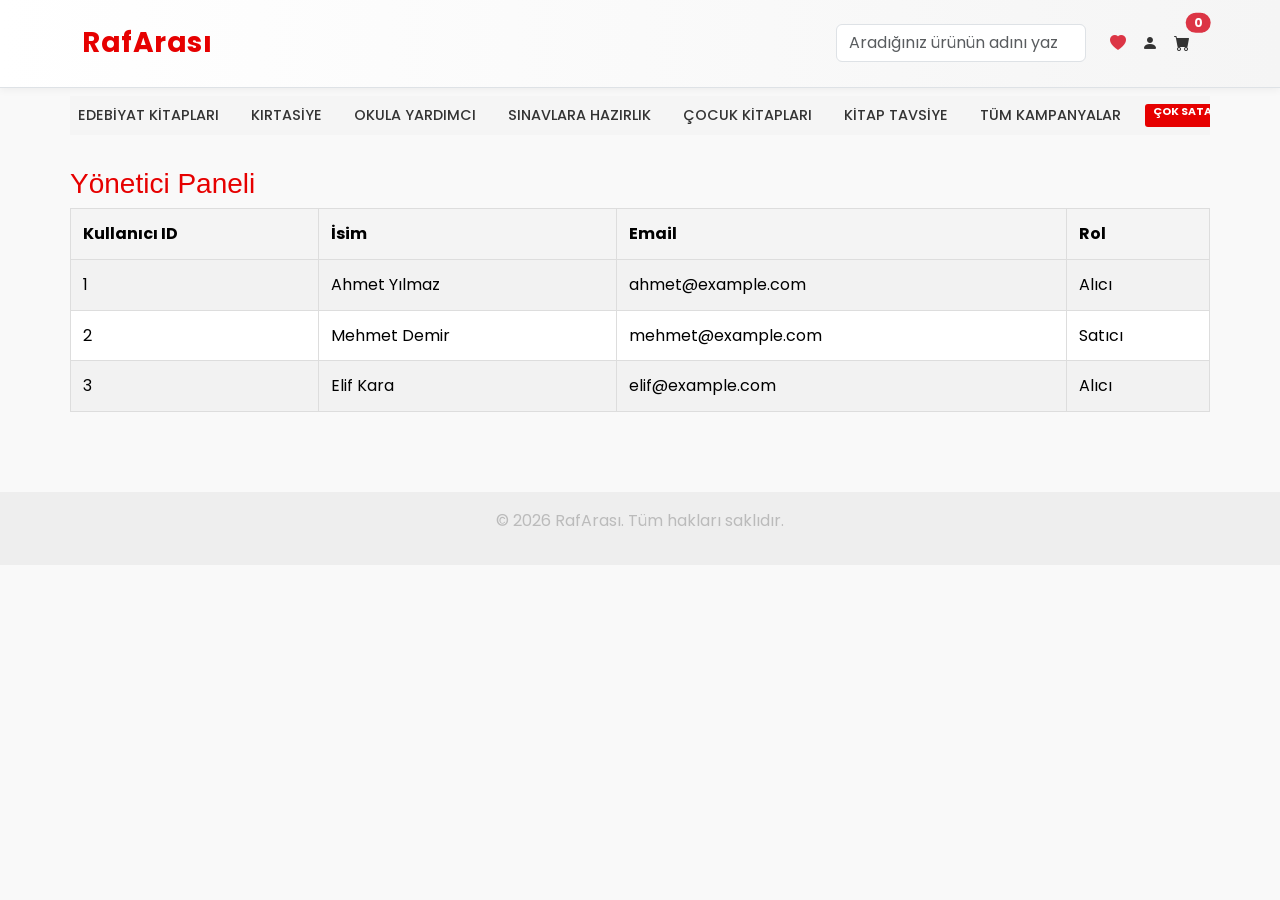
<file: frontend/admin.html>
<!DOCTYPE html>
<html lang="tr">
<head>
  <meta charset="UTF-8">
  <meta http-equiv="X-UA-Compatible" content="IE=edge">
  <meta name="viewport" content="width=device-width, initial-scale=1.0">
  <title>RafArası - Yönetici</title>
  <link href="https://fonts.googleapis.com/css2?family=Poppins:wght@300;400;500;600;700&display=swap" rel="stylesheet">
  <link href="https://cdn.jsdelivr.net/npm/bootstrap@5.3.0/dist/css/bootstrap.min.css" rel="stylesheet" crossorigin="anonymous">
  <link rel="stylesheet" href="https://cdn.jsdelivr.net/npm/bootstrap-icons@1.10.3/font/bootstrap-icons.css">
  <link rel="stylesheet" href="assets/css/global.css">
  <link rel="stylesheet" href="assets/css/layout.css">
  <link rel="stylesheet" href="assets/css/components.css">
</head>
<body>
  <header class="site-header">
    <nav class="navbar navbar-expand-lg navbar-light bg-white border-bottom">
      <div class="container">
        <a class="navbar-brand" href="index.html">RafArası</a>
        <button class="btn btn-outline-secondary me-2 menu-btn d-lg-none">MENÜ</button>
        <button class="navbar-toggler" type="button" data-bs-toggle="collapse" data-bs-target="#mainNavbar">
          <span class="navbar-toggler-icon"></span>
        </button>
        <div class="collapse navbar-collapse" id="mainNavbar">
          <form class="d-flex ms-auto me-3">
            <input class="form-control" type="search" placeholder="Aradığınız ürünün adını yazınız.">
          </form>
          <ul class="navbar-nav mb-2 mb-lg-0 align-items-center">
            <li class="nav-item"><a class="nav-link" href="#"><i class="bi bi-heart-fill text-danger"></i></a></li>
            <li class="nav-item"><a class="nav-link" href="#"><i class="bi bi-person-fill"></i></a></li>
            <li class="nav-item position-relative">
              <a class="nav-link" href="cart.html"><i class="bi bi-cart-fill"></i></a>
              <span class="cart-count position-absolute top-0 start-100 translate-middle badge rounded-pill bg-danger">0</span>
            </li>
          </ul>
        </div>
      </div>
    </nav>
    <nav class="category-nav container mt-2 overflow-auto d-none d-lg-flex">
      <a href="#">EDEBİYAT KİTAPLARI</a>
      <a href="#">KIRTASİYE</a>
      <a href="#">OKULA YARDIMCI</a>
      <a href="#">SINAVLARA HAZIRLIK</a>
      <a href="#">ÇOCUK KİTAPLARI</a>
      <a href="#">KİTAP TAVSİYE</a>
      <a href="#">TÜM KAMPANYALAR</a>
      <span class="badge">ÇOK SATANLAR</span>
    </nav>
  </header>

  <main class="container main admin-dashboard">
    <h2>Yönetici Paneli</h2>
    <table class="table table-striped table-hover">
      <thead>
        <tr>
          <th>Kullanıcı ID</th>
          <th>İsim</th>
          <th>Email</th>
          <th>Rol</th>
        </tr>
      </thead>
      <tbody id="user-list">
        <!-- Dynamic user list -->
      </tbody>
    </table>
  </main>

  <footer>
    <div class="container">
      <p>&copy; 2026 RafArası. Tüm hakları saklıdır.</p>
    </div>
  </footer>

  <script src="https://cdn.jsdelivr.net/npm/bootstrap@5.3.0/dist/js/bootstrap.bundle.min.js" crossorigin="anonymous"></script>
  <script src="assets/js/pages/admin.js"></script>
</body>
</html>
</file>
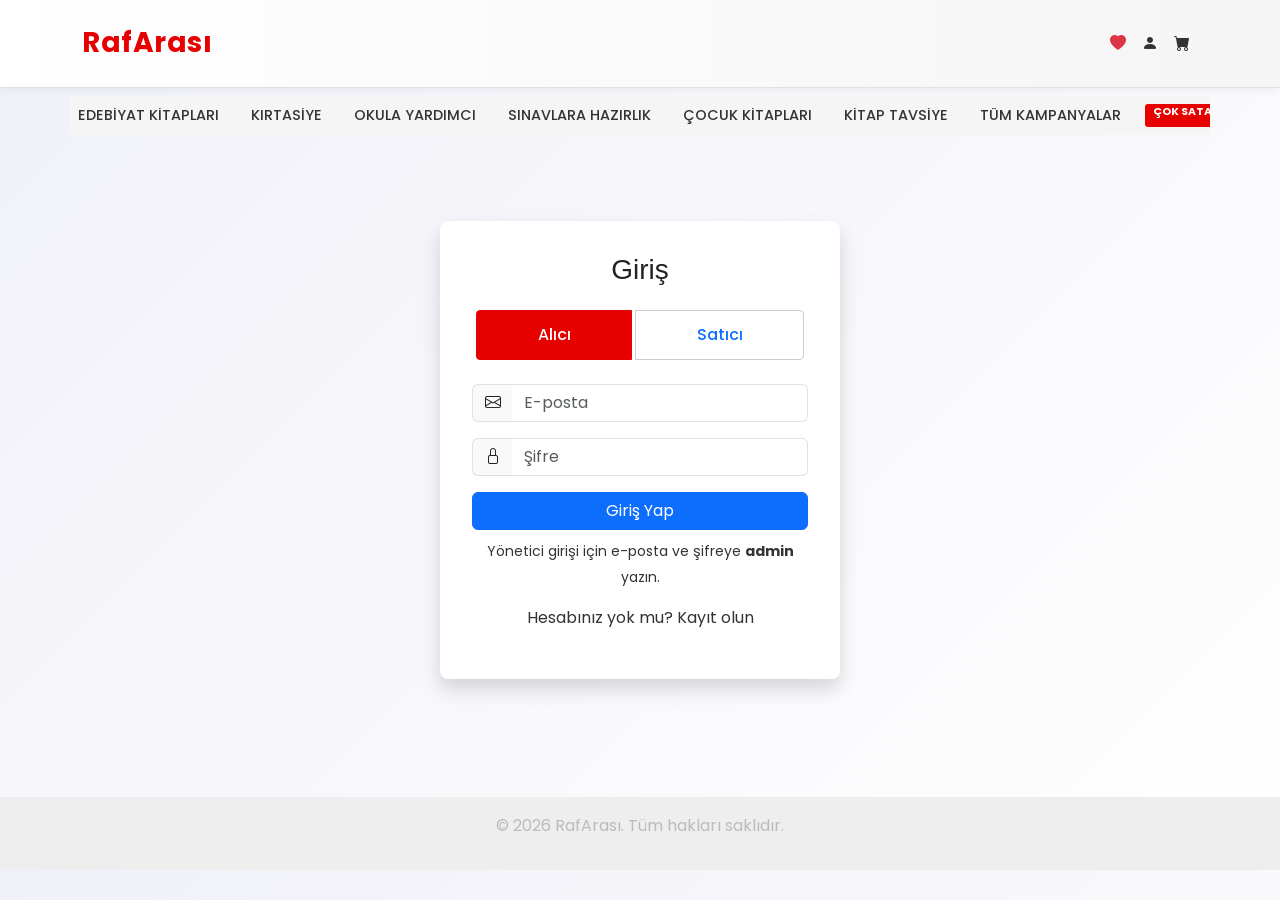
<file: frontend/login.html>
<!DOCTYPE html>
<html lang="tr">
<head>
  <meta charset="UTF-8">
  <meta http-equiv="X-UA-Compatible" content="IE=edge">
  <meta name="viewport" content="width=device-width, initial-scale=1.0">
  <title>RafArası - Giriş</title>
  <link href="https://fonts.googleapis.com/css2?family=Poppins:wght@300;400;500;600;700&display=swap" rel="stylesheet">
  <link href="https://cdn.jsdelivr.net/npm/bootstrap@5.3.0/dist/css/bootstrap.min.css" rel="stylesheet" crossorigin="anonymous">
  <link rel="stylesheet" href="https://cdn.jsdelivr.net/npm/bootstrap-icons@1.10.3/font/bootstrap-icons.css">
  <link rel="stylesheet" href="assets/css/global.css">
  <link rel="stylesheet" href="assets/css/layout.css">
  <link rel="stylesheet" href="assets/css/components.css">
  <link rel="stylesheet" href="assets/css/pages/auth.css">
</head>
<body class="auth-page">
  <header class="site-header">
    <nav class="navbar navbar-expand-lg navbar-light bg-white border-bottom">
      <div class="container">
        <a class="navbar-brand" href="index.html">RafArası</a>
        <button class="btn btn-outline-secondary me-2 menu-btn d-lg-none">MENÜ</button>
        <button class="navbar-toggler" type="button" data-bs-toggle="collapse" data-bs-target="#mainNavbar">
          <span class="navbar-toggler-icon"></span>
        </button>
        <div class="collapse navbar-collapse" id="mainNavbar">
          <form class="d-flex ms-auto me-3">
            <input class="form-control" type="search" placeholder="Aradığınız ürünün adını yazınız.">
          </form>
          <ul class="navbar-nav mb-2 mb-lg-0 align-items-center">
            <li class="nav-item"><a class="nav-link" href="#"><i class="bi bi-heart-fill text-danger"></i></a></li>
            <li class="nav-item"><a class="nav-link" href="#"><i class="bi bi-person-fill"></i></a></li>
            <li class="nav-item position-relative">
              <a class="nav-link" href="cart.html"><i class="bi bi-cart-fill"></i></a>
              <span class="cart-count position-absolute top-0 start-100 translate-middle badge rounded-pill bg-danger">0</span>
            </li>
          </ul>
        </div>
      </div>
    </nav>
    <nav class="category-nav container mt-2 overflow-auto d-none d-lg-flex">
      <a href="#">EDEBİYAT KİTAPLARI</a>
      <a href="#">KIRTASİYE</a>
      <a href="#">OKULA YARDIMCI</a>
      <a href="#">SINAVLARA HAZIRLIK</a>
      <a href="#">ÇOCUK KİTAPLARI</a>
      <a href="#">KİTAP TAVSİYE</a>
      <a href="#">TÜM KAMPANYALAR</a>
      <span class="badge">ÇOK SATANLAR</span>
    </nav>
  </header>

  <main class="container main d-flex justify-content-center align-items-center" style="min-height:70vh;">
    <div class="auth-container">
      <h2>Giriş</h2>
      <div class="role-select btn-group w-100" role="group">
        <button type="button" data-role="buyer" class="btn btn-outline-primary active">Alıcı</button>
        <button type="button" data-role="seller" class="btn btn-outline-primary">Satıcı</button>
      </div>
      <form id="login-form">
        <div class="mb-3 input-group">
          <span class="input-group-text"><i class="bi bi-envelope"></i></span>
          <input type="email" id="email" name="email" class="form-control" placeholder="E-posta" required>
        </div>
        <div class="mb-3 input-group">
          <span class="input-group-text"><i class="bi bi-lock"></i></span>
          <input type="password" id="password" name="password" class="form-control" placeholder="Şifre" required>
        </div>
        <button type="submit" class="btn btn-primary w-100">Giriş Yap</button>
        <p class="text-center mt-2"><small>Yönetici girişi için e-posta ve şifreye <strong>admin</strong> yazın.</small></p>
        <p class="text-center mt-3">Hesabınız yok mu? <a href="register.html">Kayıt olun</a></p>
      </form>
    </div>
  </main>

  <footer>
    <div class="container">
      <p>&copy; 2026 RafArası. Tüm hakları saklıdır.</p>
    </div>
  </footer>

  <script src="https://cdn.jsdelivr.net/npm/bootstrap@5.3.0/dist/js/bootstrap.bundle.min.js" crossorigin="anonymous"></script>
  <script src="assets/js/auth.js"></script>
</body>
</html>
</file>
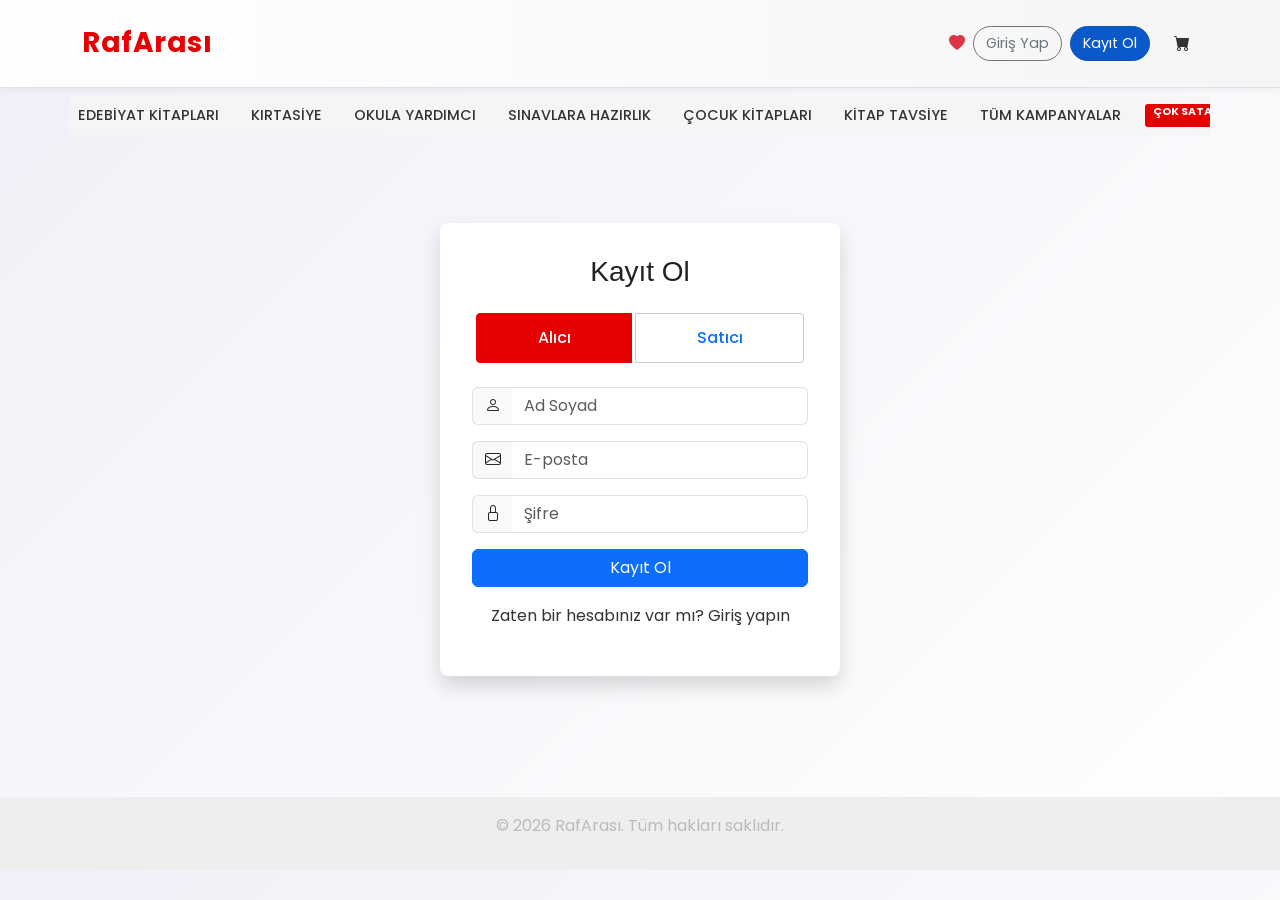
<file: frontend/register.html>
<!DOCTYPE html>
<html lang="tr">
<head>
  <meta charset="UTF-8">
  <meta http-equiv="X-UA-Compatible" content="IE=edge">
  <meta name="viewport" content="width=device-width, initial-scale=1.0">
  <title>RafArası - Kayıt Ol</title>
  <link href="https://fonts.googleapis.com/css2?family=Poppins:wght@300;400;500;600;700&display=swap" rel="stylesheet">
  <link href="https://cdn.jsdelivr.net/npm/bootstrap@5.3.0/dist/css/bootstrap.min.css" rel="stylesheet" crossorigin="anonymous">
  <link rel="stylesheet" href="https://cdn.jsdelivr.net/npm/bootstrap-icons@1.10.3/font/bootstrap-icons.css">
  <link rel="stylesheet" href="assets/css/global.css">
  <link rel="stylesheet" href="assets/css/layout.css">
  <link rel="stylesheet" href="assets/css/components.css">
  <link rel="stylesheet" href="assets/css/pages/auth.css">
</head>
<body class="auth-page">
  <header class="site-header">
    <nav class="navbar navbar-expand-lg navbar-light bg-white border-bottom">
      <div class="container">
        <a class="navbar-brand" href="index.html">RafArası</a>
        <button class="btn btn-outline-secondary me-2 menu-btn d-lg-none">MENÜ</button>
        <button class="navbar-toggler" type="button" data-bs-toggle="collapse" data-bs-target="#mainNavbar">
          <span class="navbar-toggler-icon"></span>
        </button>
        <div class="collapse navbar-collapse" id="mainNavbar">
          <form class="d-flex ms-auto me-3">
            <input class="form-control" type="search" placeholder="Aradığınız ürünün adını yazınız.">
          </form>
          <ul class="navbar-nav mb-2 mb-lg-0 align-items-center">
            <li class="nav-item"><a class="nav-link" href="#"><i class="bi bi-heart-fill text-danger"></i></a></li>
            <li class="nav-item d-none d-lg-block">
              <a class="btn btn-outline-secondary me-2" href="login.html">Giriş Yap</a>
            </li>
            <li class="nav-item d-none d-lg-block">
              <a class="btn btn-primary active" href="register.html">Kayıt Ol</a>
            </li>
            <li class="nav-item position-relative ms-lg-3">
              <a class="nav-link" href="cart.html"><i class="bi bi-cart-fill"></i></a>
              <span class="cart-count position-absolute top-0 start-100 translate-middle badge rounded-pill bg-danger">0</span>
            </li>
          </ul>
        </div>
      </div>
    </nav>
    <nav class="category-nav container mt-2 overflow-auto d-none d-lg-flex">
      <a href="#">EDEBİYAT KİTAPLARI</a>
      <a href="#">KIRTASİYE</a>
      <a href="#">OKULA YARDIMCI</a>
      <a href="#">SINAVLARA HAZIRLIK</a>
      <a href="#">ÇOCUK KİTAPLARI</a>
      <a href="#">KİTAP TAVSİYE</a>
      <a href="#">TÜM KAMPANYALAR</a>
      <span class="badge">ÇOK SATANLAR</span>
    </nav>
  </header>

  <main class="container main d-flex justify-content-center align-items-center" style="min-height:70vh;">
    <div class="auth-container">
      <h2>Kayıt Ol</h2>
      <div class="role-select btn-group w-100" role="group">
        <button type="button" data-role="buyer" class="btn btn-outline-primary active">Alıcı</button>
        <button type="button" data-role="seller" class="btn btn-outline-primary">Satıcı</button>
      </div>
      <form id="register-form">
        <div class="mb-3 input-group">
          <span class="input-group-text"><i class="bi bi-person"></i></span>
          <input type="text" id="name" name="name" class="form-control" placeholder="Ad Soyad" required>
        </div>
        <div class="mb-3 input-group">
          <span class="input-group-text"><i class="bi bi-envelope"></i></span>
          <input type="email" id="email" name="email" class="form-control" placeholder="E-posta" required>
        </div>
        <div class="mb-3 input-group">
          <span class="input-group-text"><i class="bi bi-lock"></i></span>
          <input type="password" id="password" name="password" class="form-control" placeholder="Şifre" required>
        </div>
        <button type="submit" class="btn btn-primary w-100">Kayıt Ol</button>
        <p class="text-center mt-3">Zaten bir hesabınız var mı? <a href="login.html">Giriş yapın</a></p>
      </form>
    </div>
  </main>

  <footer>
    <div class="container">
      <p>&copy; 2026 RafArası. Tüm hakları saklıdır.</p>
    </div>
  </footer>

  <script src="https://cdn.jsdelivr.net/npm/bootstrap@5.3.0/dist/js/bootstrap.bundle.min.js" crossorigin="anonymous"></script>
  <script src="assets/js/auth.js"></script>
</body>
</html>
</file>
<file: frontend/assets/css/global.css>
/* Global reset and basic styles */
* {
  margin: 0;
  padding: 0;
  box-sizing: border-box;
}

body {
  font-family: 'Poppins', Arial, Helvetica, sans-serif;
  line-height: 1.6;
  background: #f9f9f9;
  color: #333;
  scroll-behavior: smooth;
}

/* subtle shadow for sections */
section {
  box-shadow: inset 0 1px 0 rgba(0,0,0,0.05);
}

a {
  text-decoration: none;
  color: inherit;
}

ul {
  list-style: none;
}

img {
  max-width: 100%;
  display: block;
}

button,
input[type="submit"] {
  cursor: pointer;
}

/* headings */
h1, h2, h3, h4, h5, h6 {
  font-family: 'Roboto', Arial, Helvetica, sans-serif;
  font-weight: 500;
  color: #222;
}

h1 {
  font-size: 2.25rem;
}
h2 {
  font-size: 1.75rem;
}
h3 {
  font-size: 1.25rem;
}

/* category links */
.category-nav a {
  font-weight: 500;
}
.category-nav .badge {
  font-weight: 700;
}

/* theme variables */
:root {
  --primary-color: #e60000;
  --secondary-color: #fff;
  --accent-color: #f5f5f5;
}

/* header & navigation handled by Bootstrap; custom rules removed */
.category-nav {
  display: flex;
  flex-wrap: nowrap;
  gap: 1rem;
  padding: 0.5rem 0;
  font-size: 0.9rem;
  background: var(--accent-color);
  overflow-x: auto;
  white-space: nowrap;
  transition: all 0.3s ease;
}
.category-nav a {
  display: inline-block;
  padding: 0 0.5rem;
  color: #333;
  transition: color 0.2s;
}
.category-nav a:hover {
  color: var(--primary-color);
  text-decoration: underline;
}
.category-nav a.active {
  color: #fff;
  background: var(--primary-color);
  padding: 0.25rem 0.5rem;
  border-radius: 3px;
}
.category-nav .badge {
  background: var(--primary-color);
  color: #fff;
  padding: 0.2rem 0.5rem;
  border-radius: 3px;
}

/* hero area */
.hero {
  background: linear-gradient(135deg, #f8f8f8 0%, #fff 100%);
  padding: 0; /* carousel controls layout */
  text-align: center;
  position: relative;
  overflow: hidden;
}
.hero .carousel-caption .btn {
  padding: .75rem 1.25rem;
  box-shadow: 0 4px 12px rgba(0,0,0,0.15);
  transition: transform 0.2s;
}
.hero .carousel-caption .btn:hover {
  transform: translateY(-3px);
}
.hero .carousel-caption h2,
.hero .carousel-caption p {
  animation: fadeIn 1s ease;
}
@keyframes fadeIn {
  from { opacity:0; transform: translateY(20px); }
  to { opacity:1; transform: translateY(0); }
}

/* section separators */
section:not(.hero):not(.books) {
  padding: 3rem 0;
  background: #fafafa;
}

/* footer styling */
footer {
  background: #222;
  color: #bbb;
  padding: 2rem 0;
  text-align: center;
}
footer a {
  color: #eee;
  text-decoration: none;
}
footer a:hover {
  color: #fff;
  text-decoration: underline;
}
.hero::after {
  content: '';
  position: absolute;
  top: 0;
  left: 0;
  width: 100%;
  height: 100%;
  background: url('assets/images/hero-bg.jpg') center/cover no-repeat;
  opacity: 0.1;
}
.hero h2 {
  font-size: 2.75rem;
  color: var(--primary-color);
  animation: fadeInDown .8s ease;
}
.hero p {
  font-size: 1.25rem;
  animation: fadeInUp .8s ease;
}
@keyframes fadeInDown {
  from { opacity:0; transform: translateY(-30px); }
  to { opacity:1; transform: translateY(0); }
}
@keyframes fadeInUp {
  from { opacity:0; transform: translateY(30px); }
  to { opacity:1; transform: translateY(0); }
}

/* auth page tweaks */
body.auth-page {
  background: #fafafa;
}
.auth-container {
  box-shadow: 0 4px 8px rgba(0,0,0,0.1);
}

/* responsive adjustments */
@media (max-width: 768px) {
  .search-box {
    display: none;
  }
  .category-nav {
    font-size: 0.8rem;
    flex-wrap: wrap;
  }
  .role-select {
    flex-direction: column;
  }
  .role-select button {
    margin: 0.25rem 0;
  }
}

/* admin page heading */
.admin-dashboard h2 {
  color: var(--primary-color);
}

/* navbar color overrides */
.navbar {
  background: linear-gradient(90deg, #fff 0%, #f5f5f5 100%);
  box-shadow: 0 2px 8px rgba(0,0,0,0.05);
  transition: padding .3s, box-shadow .3s;
  padding: 1rem 0;
}
.navbar.shrink {
  padding: .4rem 0;
  box-shadow: 0 4px 12px rgba(0,0,0,0.1);
}
.navbar.sticky-top {
  background: linear-gradient(90deg, #fff 0%, #e8e8e8 100%);
}
.navbar-brand {
  color: var(--primary-color) !important;
  font-weight: 700;
  letter-spacing: .5px;
  font-size: 1.75rem;
}
.navbar-nav .nav-link {
  color: #333 !important;
  position: relative;
  padding: .5rem 1rem;
  transition: color .2s;
  cursor: pointer;
}
.navbar-nav .nav-link:hover i {
  transform: scale(1.15);
  transition: transform .2s;
}
.navbar-nav .nav-link::after {
  content: '';
  position: absolute;
  left: 0;
  bottom: 0;
  width: 0;
  height: 2px;
  background: var(--primary-color);
  transition: width .3s;
}
.navbar-nav .nav-link:hover::after {
  width: 100%;
}
.navbar-nav .nav-link:hover {
  color: var(--primary-color) !important;
}

/* rounded action buttons in navbar */
.navbar .btn {
  border-radius: 20px;
  padding: .375rem .75rem;
  font-size: 0.9rem;
}

/* small tweaks */
.form-label {
  font-weight: 500;
}
/* button transitions and ripple */
.btn {
  transition: transform 0.1s ease;
  position: relative;
  overflow: hidden;
}
.btn:hover {
  transform: scale(1.03);
}
.btn:active {
  transform: scale(0.97);
}
.btn::after {
  content: "";
  position: absolute;
  background: rgba(255,255,255,0.5);
  width: 0;
  height: 0;
  border-radius: 50%;
  top: 50%;
  left: 50%;
  transform: translate(-50%, -50%);
  opacity: 0;
  transition: width 0.4s ease, height 0.4s ease, opacity 0.4s;
}
.btn:focus::after {
  width: 200px;
  height: 200px;
  opacity: 0.3;
  transition: 0s;
}

/* card hover shadow */
.card {
  transition: transform 0.3s, box-shadow 0.3s;
  position: relative;
  overflow: hidden;
}
.card .price-tag {
  position: absolute;
  top: 8px;
  right: 8px;
  background: var(--primary-color);
  color: #fff;
  padding: .25rem .5rem;
  font-weight: 700;
  border-radius: 4px;
  font-size: 0.9rem;
}
.card:hover {
  transform: translateY(-6px) scale(1.02);
  box-shadow: 0 12px 24px rgba(0,0,0,0.25);
}
/* overlay for cards */
.card .card-overlay {
  position: absolute;
  top: 0;
  left: 0;
  width: 100%;
  height: 100%;
  background: rgba(0,0,0,0.4);
  color: #fff;
  display: flex;
  align-items: center;
  justify-content: center;
  opacity: 0;
  transition: opacity .3s;
}
.card:hover .card-overlay {
  opacity: 1;
}
.card .card-overlay .btn {
  background: var(--secondary-color);
  color: var(--primary-color);
  border: 1px solid var(--primary-color);
}

/* pointer for interactive elements */
.nav-link, .category-nav a, a.btn, button.btn {
  cursor: pointer;
}

/* navbar search width */
.navbar .form-control {
  width: 250px;
}

/* menu button spacing */
.menu-btn {
  white-space: nowrap;
}
</file>
<file: frontend/assets/css/components.css>
/* Reusable components */

.card {
  background: #fff;
  border: 1px solid #ddd;
  border-radius: 4px;
  padding: 1rem;
  flex: 1 1 calc(33% - 1rem);
  box-shadow: 0 2px 4px rgba(0, 0, 0, 0.1);
}

/* button styling handled by Bootstrap classes */

/* bootstrap provides form spacing */

input,
select,
textarea {
  width: 100%;
  padding: 0.5rem;
  border: 1px solid #ccc;
  border-radius: 4px;
}

/* Tables */
.table {
  width: 100%;
  border-collapse: collapse;
}

.table th,
.table td {
  padding: 0.75rem;
  border: 1px solid #ddd;
}

.table th {
  background: #f4f4f4;
  text-align: left;
}
</file>
<file: frontend/assets/css/pages/auth.css>
/* Authentication page styles */

body.auth-page {
  background: linear-gradient(135deg, #f0f0f8, #fff);
}

.auth-container {
  max-width: 400px;
  margin: 3rem auto;
  background: #fff;
  padding: 2rem;
  border: none;
  border-radius: 8px;
  box-shadow: 0 10px 20px rgba(0,0,0,0.15);
  transform: translateY(-20px);
  opacity: 0;
  animation: slideDown 0.6s ease forwards;
}

@keyframes slideDown {
  to { transform: translateY(0); opacity:1; }
}

input:focus,
select:focus,
textarea:focus {
  outline: none;
  border-color: var(--primary-color);
  box-shadow: 0 0 4px rgba(208,0,0,0.4);
}

.input-group .input-group-text {
  background: #f9f9f9;
  border-right: none;
}
.input-group .form-control {
  border-left: none;
}

.auth-container .btn {
  transition: transform 0.2s, box-shadow 0.2s;
}
.auth-container .btn:hover {
  transform: translateY(-2px);
  box-shadow: 0 4px 10px rgba(0,0,0,0.1);
}

/* hide unnecessary nav items on auth pages */
body.auth-page .navbar .form-control,
body.auth-page .cart-count {
  display: none !important;
}

.auth-container h2 {
  text-align: center;
  margin-bottom: 1.5rem;
}

/* role selection buttons */
.role-select {
  display: flex;
  justify-content: center;
  margin-bottom: 1.5rem;
}
.role-select button {
  flex: 1;
  margin: 0 .25rem;
  padding: .75rem;
  border: 1px solid #ccc;
  background: #fff;
  border-radius: 4px;
  font-weight: 500;
}
.role-select button:not(.active):hover {
  background: #f5f5f5;
}
.role-select button.active {
  background: var(--primary-color);
  color: #fff;
  border-color: var(--primary-color);
}
</file>
<file: frontend/assets/css/layout.css>
/* Layout helpers largely replaced by Bootstrap */

.main {
  padding: 2rem 0;
}

footer {
  background: #eee;
  padding: 1rem 0;
  text-align: center;
  margin-top: 2rem;
}

/* originally grid helper, now bootstrap row/col used */
.grid {
  display: flex;
  flex-wrap: wrap;
  gap: 1rem;
}

/* Utilities */
.text-center {
  text-align: center;
}
</file>
